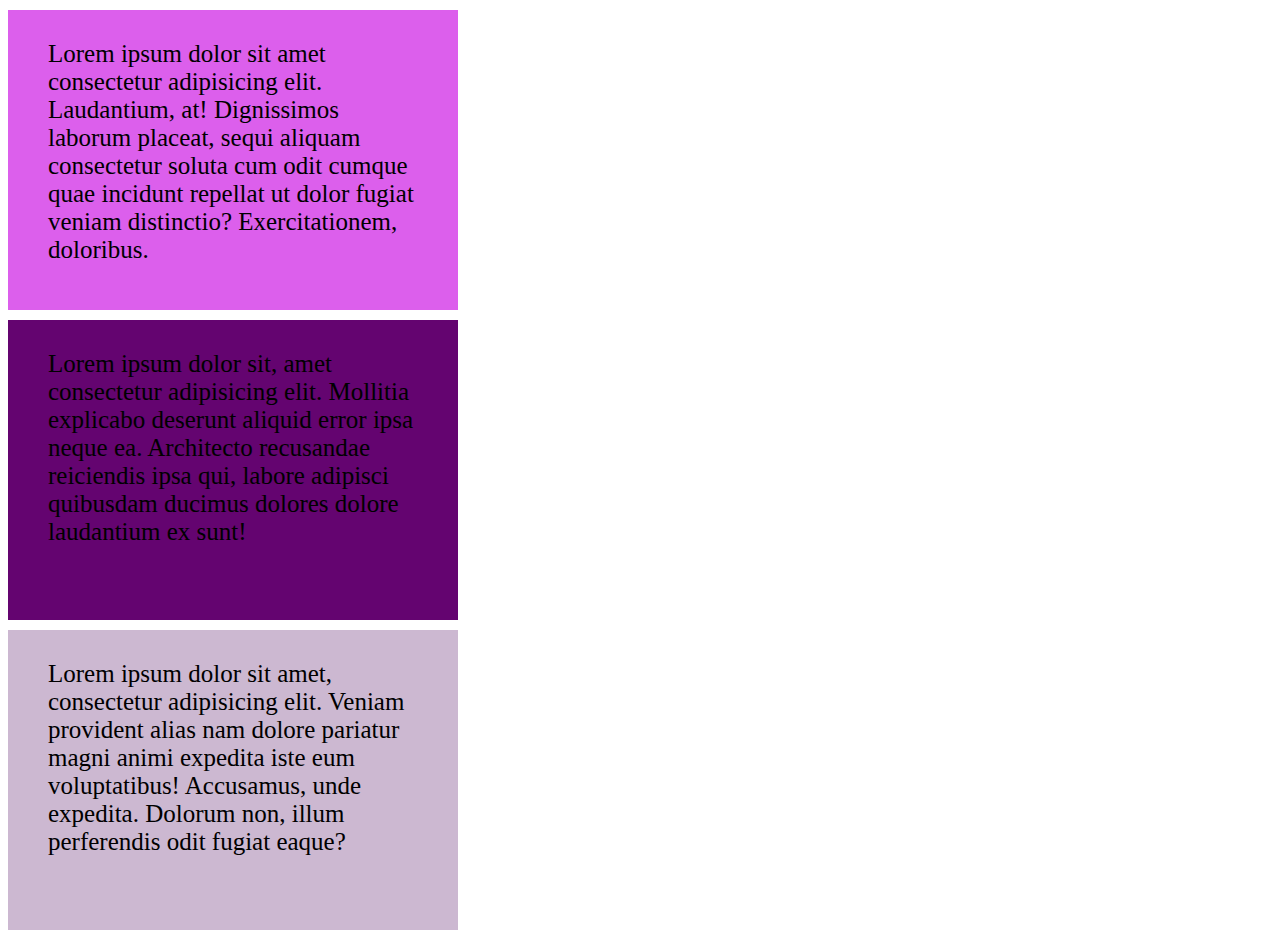
<file: Task2/index.html>
<!DOCTYPE html>
<html lang="en">

<head>
    <meta charset="UTF-8">
    <meta http-equiv="X-UA-Compatible" content="IE=edge">
    <meta name="viewport" content="width=device-width, initial-scale=1.0">
    <link rel="stylesheet" href="css/my-style.css">
    <title>Document</title>
</head>

<body>
    <div class="text1">
        <p> Lorem ipsum dolor sit amet consectetur adipisicing elit. Laudantium, at! Dignissimos laborum placeat, sequi
            aliquam consectetur soluta cum odit cumque quae incidunt repellat ut dolor fugiat veniam distinctio?
            Exercitationem, doloribus.</p>
    </div>
    <div class="text2">
        <p> Lorem ipsum dolor sit, amet consectetur adipisicing elit. Mollitia explicabo deserunt aliquid error ipsa
            neque ea.
            Architecto recusandae reiciendis ipsa qui, labore adipisci quibusdam ducimus dolores dolore laudantium ex
            sunt!
        </p>
    </div>
    <div class="text3">
        <p> Lorem ipsum dolor sit amet, consectetur adipisicing elit. Veniam provident alias nam dolore pariatur magni
            animi
            expedita iste eum voluptatibus! Accusamus, unde expedita. Dolorum non, illum perferendis odit fugiat eaque?
        </p>
    </div>
</body>

</html>
</file>
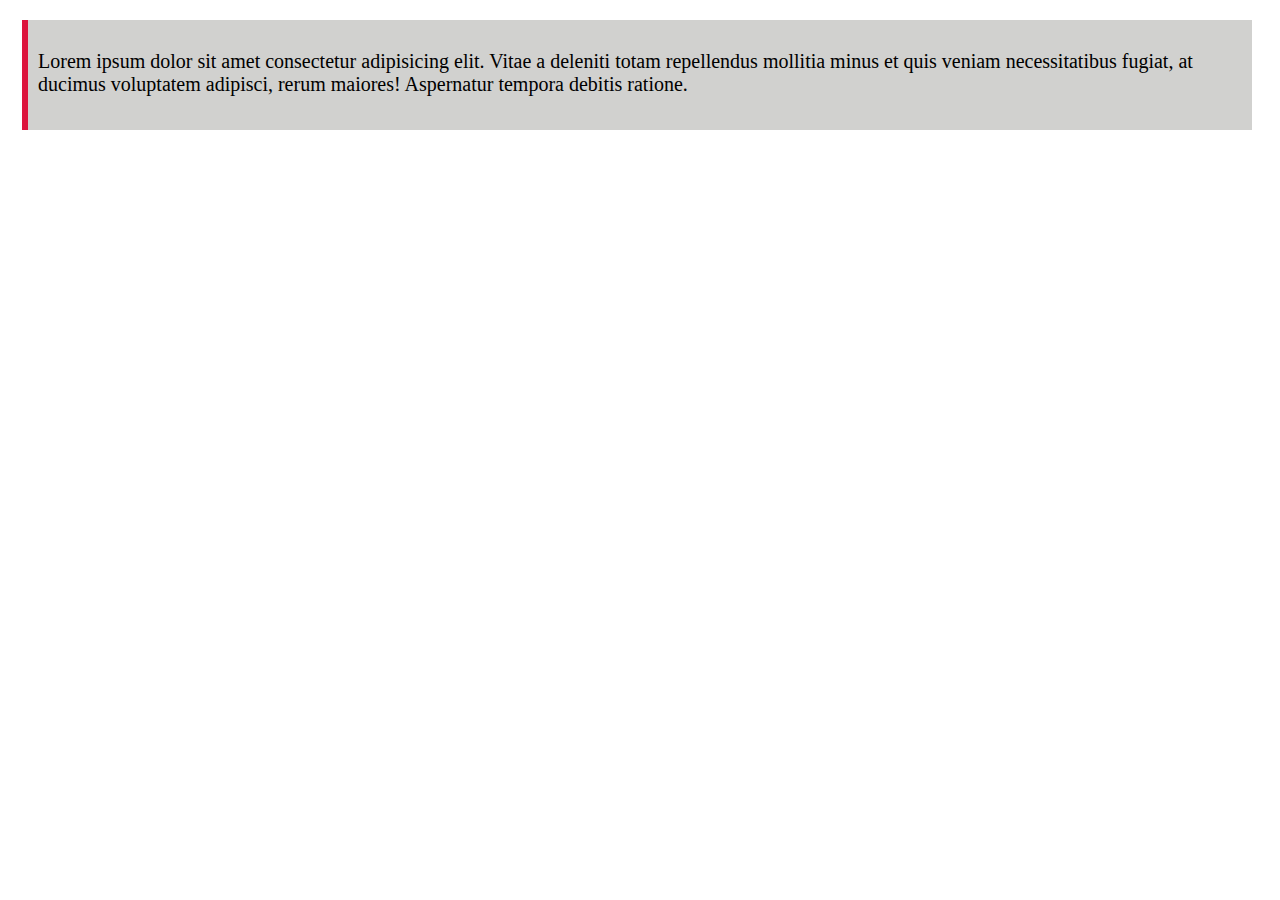
<file: Task6/index.html>
<!DOCTYPE html>
<html lang="en">

<head>
    <meta charset="UTF-8">
    <meta http-equiv="X-UA-Compatible" content="IE=edge">
    <meta name="viewport" content="width=device-width, initial-scale=1.0">
    <link rel="stylesheet" href="css/style.css">
    <title>Document</title>
</head>

<body>
        <div class="text1">
        <p>Lorem ipsum dolor sit amet consectetur adipisicing elit. Vitae a deleniti totam repellendus
            mollitia minus et quis veniam necessitatibus fugiat, at ducimus voluptatem adipisci, rerum maiores!
            Aspernatur tempora debitis ratione. </p>
    </div>

</body>

</html>
</file>
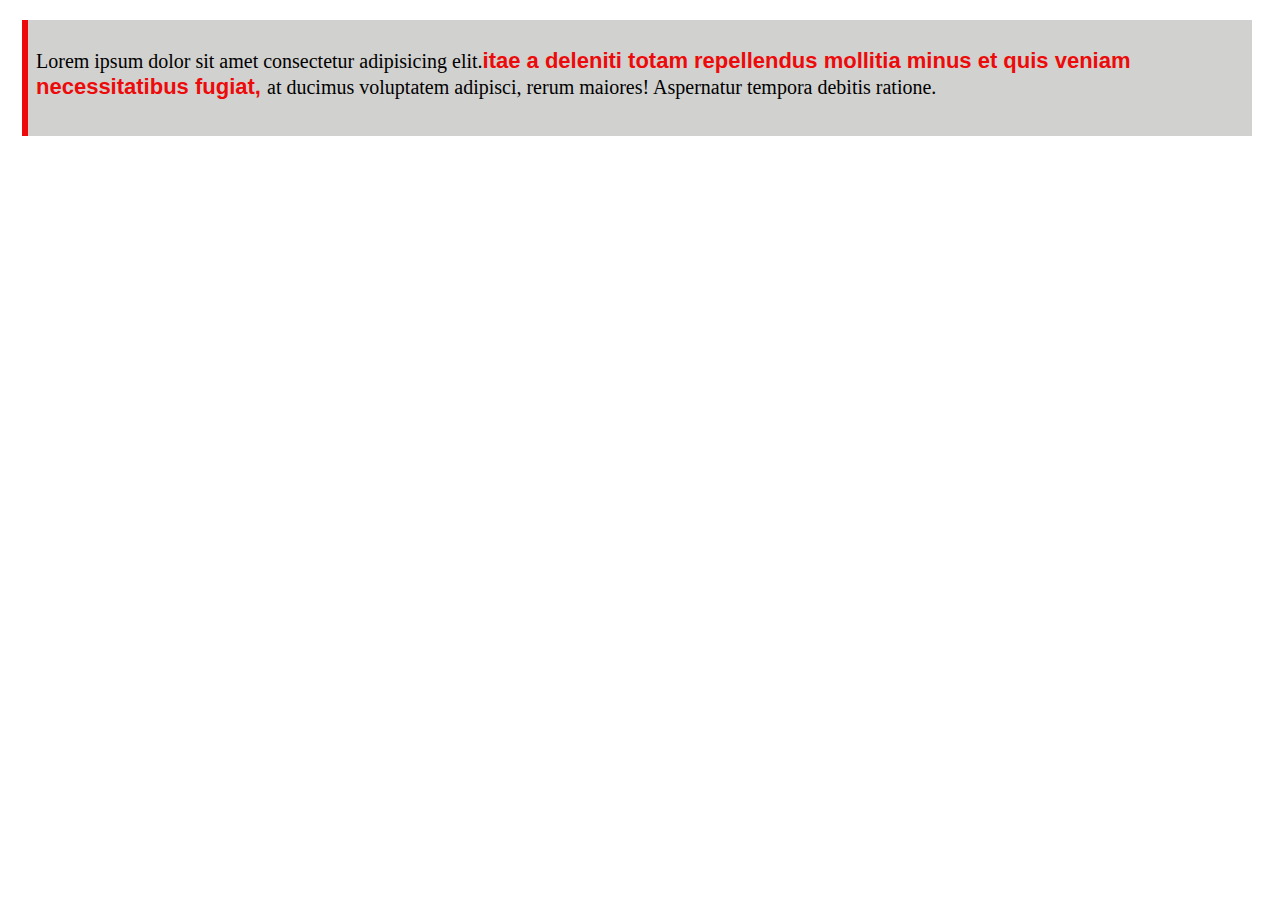
<file: Task7/index.html>
<!DOCTYPE html>
<html lang="en">

<head>
    <meta charset="UTF-8">
    <meta http-equiv="X-UA-Compatible" content="IE=edge">
    <meta name="viewport" content="width=device-width, initial-scale=1.0">
    <link rel="stylesheet" href="css/style.css">
    <title>Document</title>
</head>

<body>
    <div class="text1">
    <p>Lorem ipsum dolor sit amet consectetur adipisicing elit.<span>itae a deleniti totam repellendus
        mollitia minus et quis veniam necessitatibus fugiat, </span>  at ducimus voluptatem adipisci, rerum maiores!
        Aspernatur tempora debitis ratione. </p>
</div>

</body>

</html>
</file>
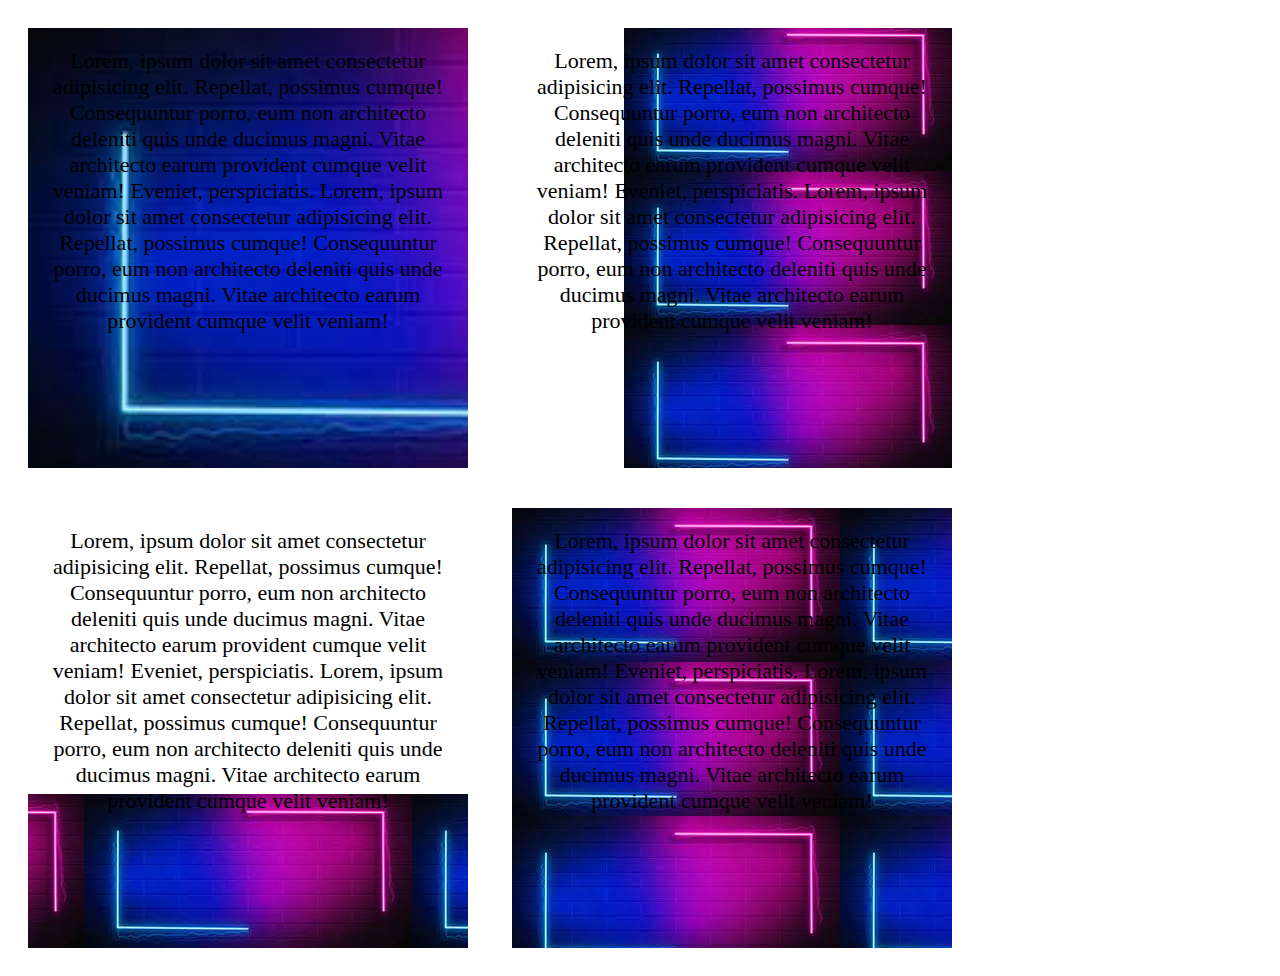
<file: Task3/text.html>
<!DOCTYPE html>
<html lang="en">

<head>
    <meta charset="UTF-8">
    <meta http-equiv="X-UA-Compatible" content="IE=edge">
    <meta name="viewport" content="width=device-width, initial-scale=1.0">
    <title>Document</title>
    <link rel="stylesheet" href="../Task3/css/style.css">
</head>

<body>

    <div1>
        <p class="a">
            Lorem, ipsum dolor sit amet consectetur adipisicing elit. Repellat, possimus cumque! Consequuntur porro, eum
            non architecto deleniti quis unde ducimus magni. Vitae architecto earum provident cumque velit veniam!
            Eveniet, perspiciatis. Lorem, ipsum dolor sit amet consectetur adipisicing elit. Repellat, possimus cumque!
            Consequuntur porro, eum
            non architecto deleniti quis unde ducimus magni. Vitae architecto earum provident cumque velit veniam!

        </p>
    </div1>
    <div2>
        <p class="b">
            Lorem, ipsum dolor sit amet consectetur adipisicing elit. Repellat, possimus cumque! Consequuntur porro, eum
            non architecto deleniti quis unde ducimus magni. Vitae architecto earum provident cumque velit veniam!
            Eveniet, perspiciatis. Lorem, ipsum dolor sit amet consectetur adipisicing elit. Repellat, possimus cumque!
            Consequuntur porro, eum
            non architecto deleniti quis unde ducimus magni. Vitae architecto earum provident cumque velit veniam!

        </p>
    </div2>
    <div3>
        <p class="c">
            Lorem, ipsum dolor sit amet consectetur adipisicing elit. Repellat, possimus cumque! Consequuntur porro, eum
            non architecto deleniti quis unde ducimus magni. Vitae architecto earum provident cumque velit veniam!
            Eveniet, perspiciatis. Lorem, ipsum dolor sit amet consectetur adipisicing elit. Repellat, possimus cumque!
            Consequuntur porro, eum
            non architecto deleniti quis unde ducimus magni. Vitae architecto earum provident cumque velit veniam!

        </p>
    </div3>
    <div4>
        <p class="d">
            Lorem, ipsum dolor sit amet consectetur adipisicing elit. Repellat, possimus cumque! Consequuntur porro, eum
            non architecto deleniti quis unde ducimus magni. Vitae architecto earum provident cumque velit veniam!
            Eveniet, perspiciatis. Lorem, ipsum dolor sit amet consectetur adipisicing elit. Repellat, possimus cumque!
            Consequuntur porro, eum
            non architecto deleniti quis unde ducimus magni. Vitae architecto earum provident cumque velit veniam!

        </p>
    </div4>
</body>

</html>
</file>
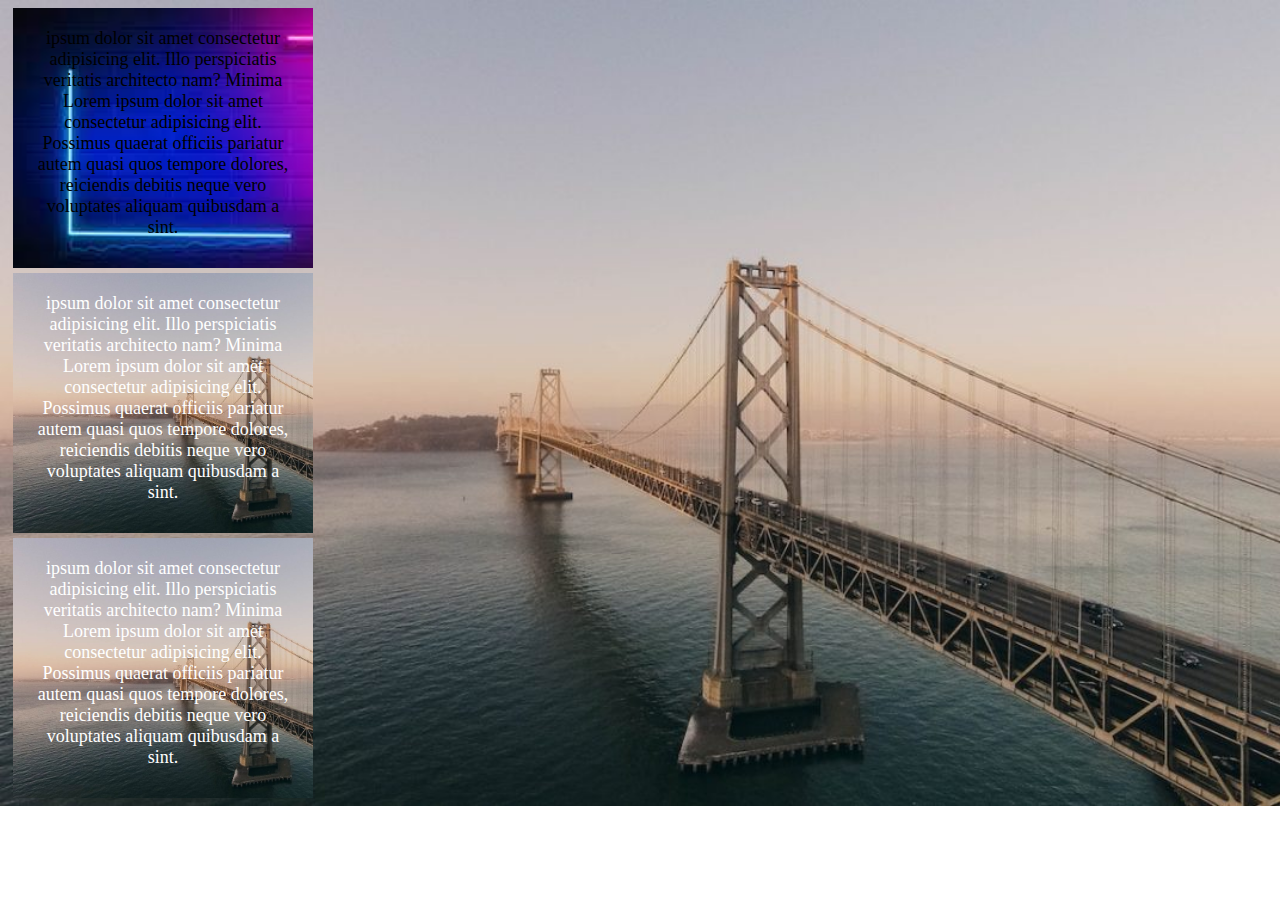
<file: Task4/text.html>
<!DOCTYPE html>
<html lang="en">

<head>
    <meta charset="UTF-8">
    <meta http-equiv="X-UA-Compatible" content="IE=edge">
    <meta name="viewport" content="width=device-width, initial-scale=1.0">
    <link rel="stylesheet" href="css/style.css">
    <title>Document</title>
</head>

<body>
    <div>
        <p class="text1">
           ipsum dolor sit amet consectetur adipisicing elit. Illo perspiciatis veritatis architecto
            nam? Minima Lorem ipsum dolor sit amet consectetur adipisicing elit. Possimus quaerat officiis pariatur autem quasi quos
            tempore dolores, reiciendis debitis neque vero voluptates aliquam quibusdam a sint.
           
        </p>
    </div>

    <div>
        <p class="text2">
            ipsum dolor sit amet consectetur adipisicing elit. Illo perspiciatis veritatis architecto
            nam? Minima Lorem ipsum dolor sit amet consectetur adipisicing elit. Possimus quaerat officiis pariatur autem quasi quos
            tempore dolores, reiciendis debitis neque vero voluptates aliquam quibusdam a sint.
        </p>
    </div>

    <div>
        <p class="text3">
            ipsum dolor sit amet consectetur adipisicing elit. Illo perspiciatis veritatis architecto
            nam? Minima Lorem ipsum dolor sit amet consectetur adipisicing elit. Possimus quaerat officiis pariatur autem quasi quos
            tempore dolores, reiciendis debitis neque vero voluptates aliquam quibusdam a sint. 
        </p>
    </div>


</body>

</html>
</file>
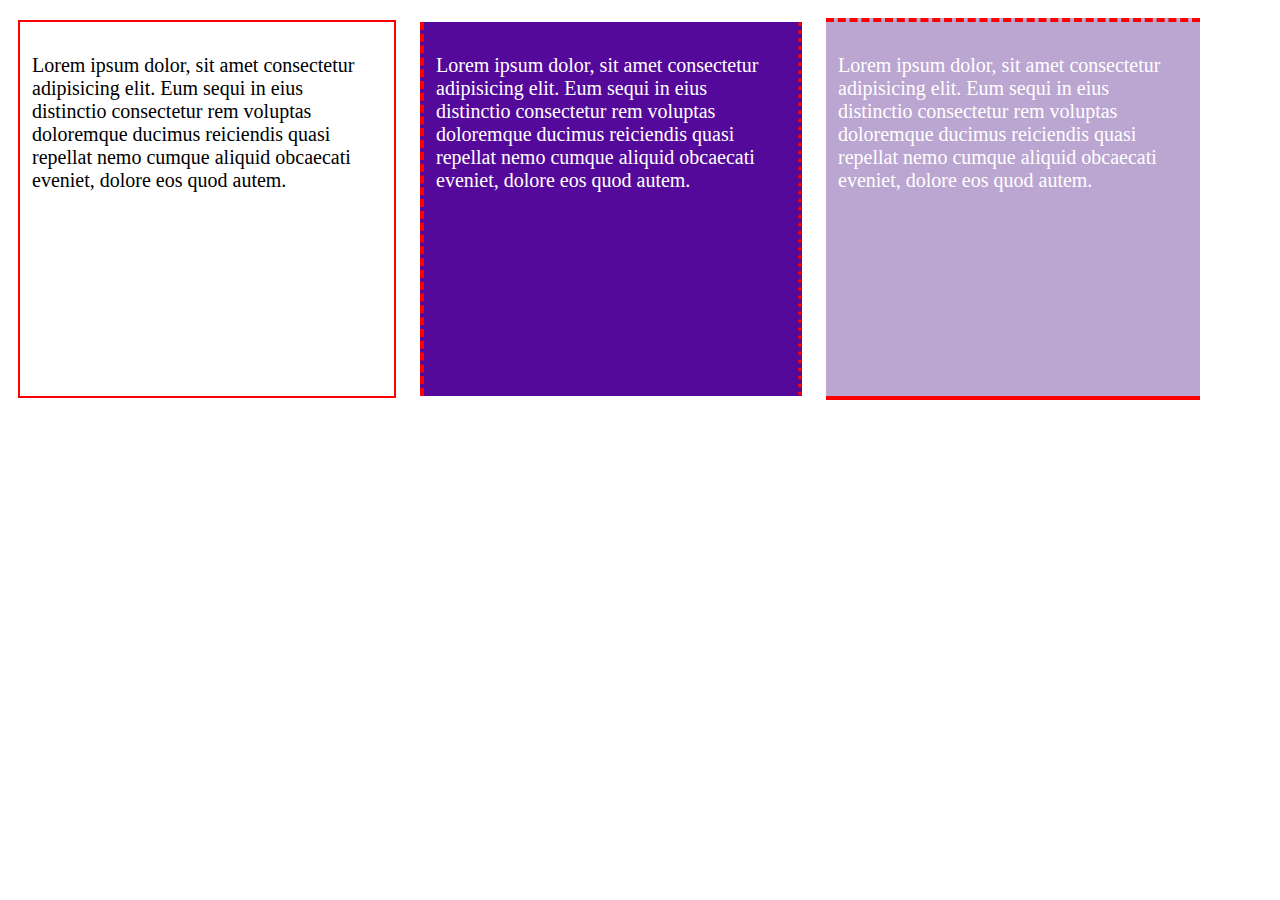
<file: Task5/bord.html>
<!DOCTYPE html>
<html lang="en">

<head>
    <meta charset="UTF-8">
    <meta http-equiv="X-UA-Compatible" content="IE=edge">
    <meta name="viewport" content="width=device-width, initial-scale=1.0">
    <link rel="stylesheet" href="css/style.css">
    <title>Document</title>
</head>

<body>
    <div class="a1">
        <p>
            Lorem ipsum dolor, sit amet consectetur adipisicing elit. Eum sequi in eius distinctio consectetur rem
            voluptas doloremque ducimus reiciendis quasi repellat nemo cumque aliquid obcaecati eveniet, dolore eos quod
            autem.
        </p>
    </div>

    <div class="a2">
        <p>
            Lorem ipsum dolor, sit amet consectetur adipisicing elit. Eum sequi in eius distinctio consectetur rem
            voluptas doloremque ducimus reiciendis quasi repellat nemo cumque aliquid obcaecati eveniet, dolore eos quod
            autem.
        </p>
    </div>
    <div class="a3">
        <p>
            Lorem ipsum dolor, sit amet consectetur adipisicing elit. Eum sequi in eius distinctio consectetur rem
            voluptas doloremque ducimus reiciendis quasi repellat nemo cumque aliquid obcaecati eveniet, dolore eos quod
            autem.
        </p>
    </div>
</body>

</html>
</file>
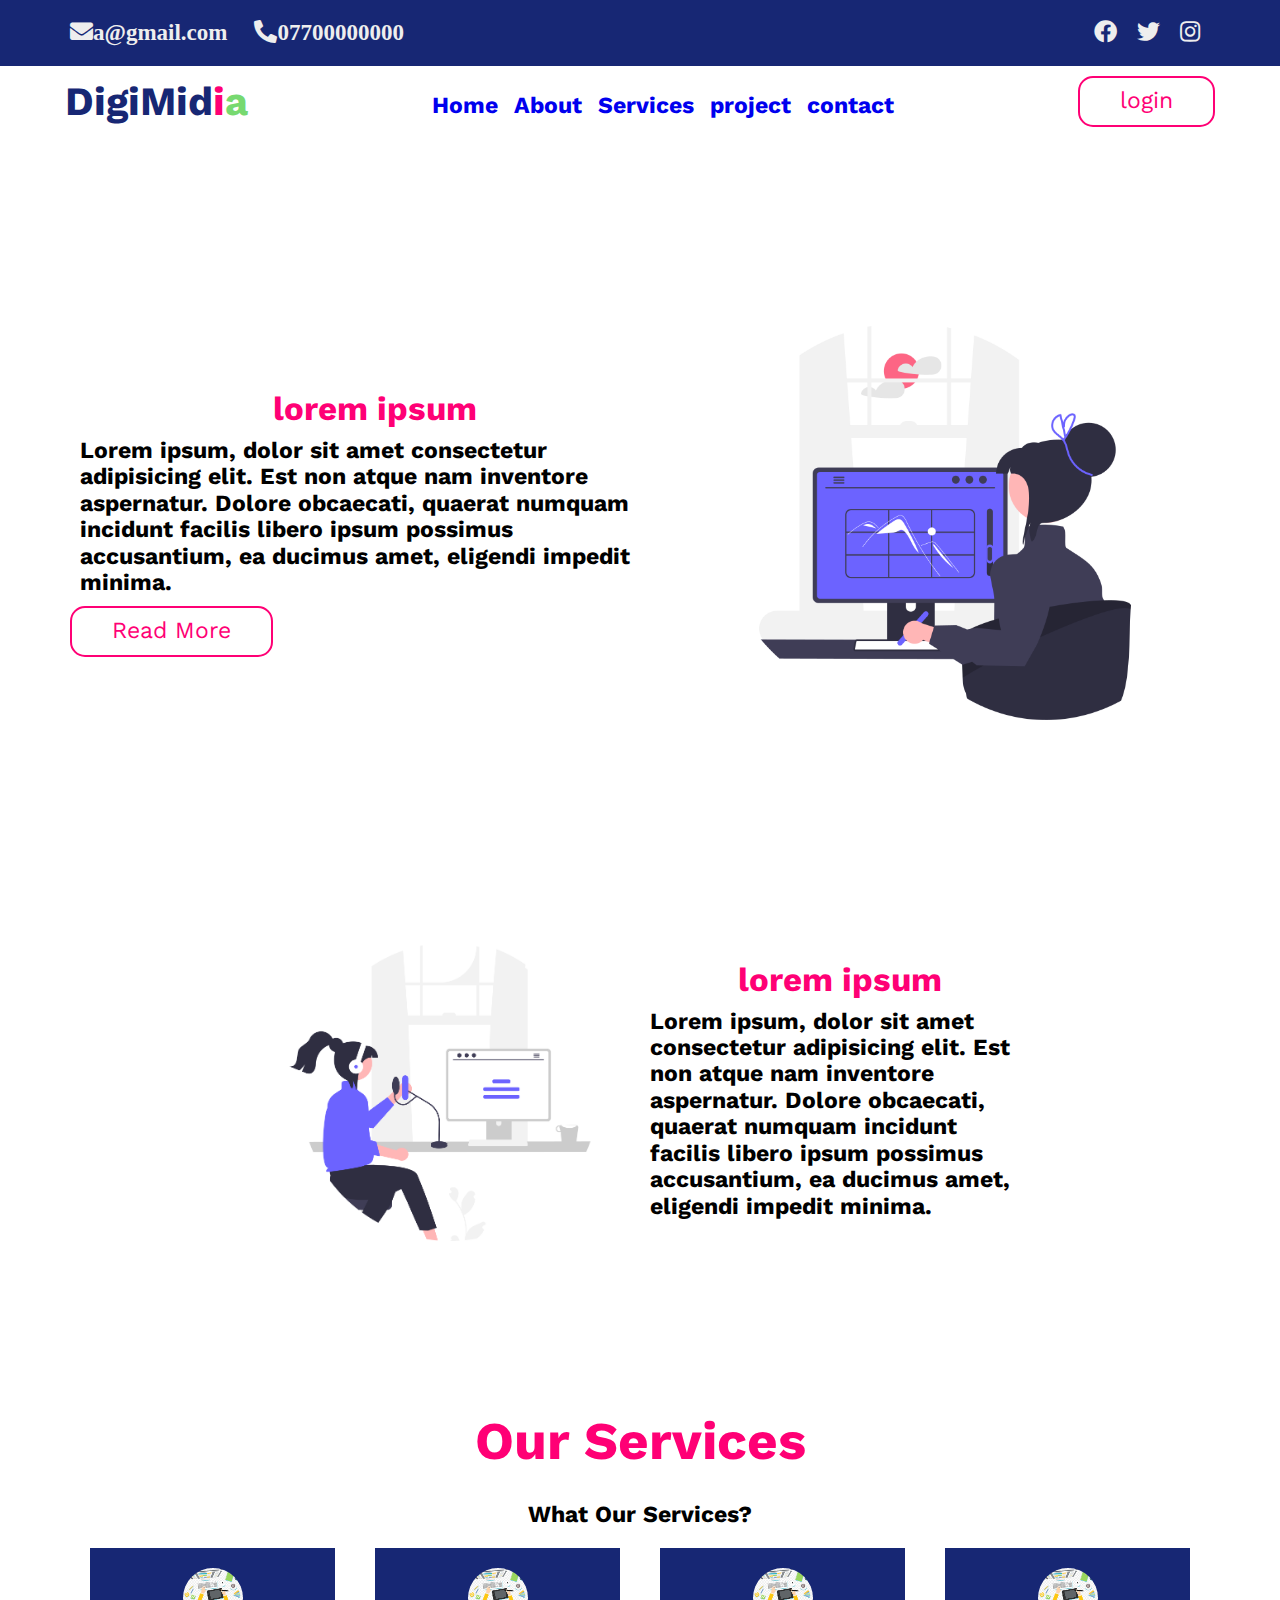
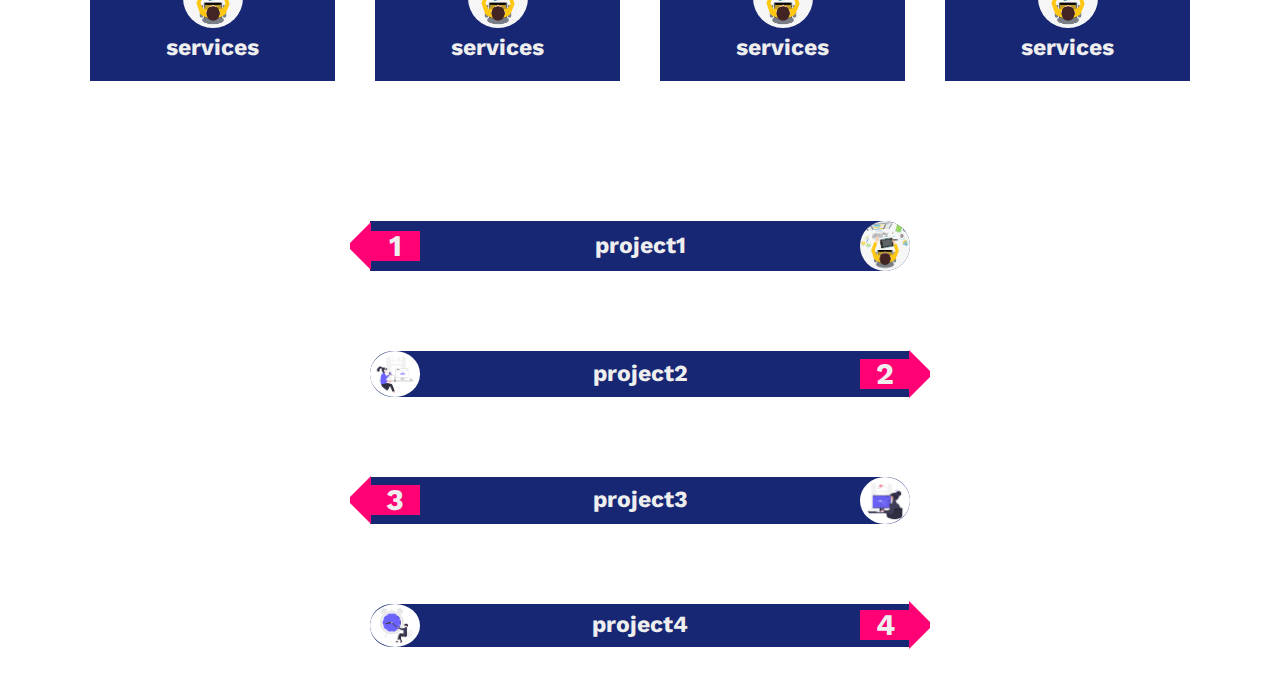
<file: Task8/project1.html>
<!DOCTYPE html>
<html lang="en">

<head>
  <meta charset="UTF-8">
  <meta http-equiv="X-UA-Compatible" content="IE=edge">
  <meta name="viewport" content="width=device-width, initial-scale=1.0">
  <link rel="stylesheet" href="style/css/style.css">
  <link rel="stylesheet" href="style/css/all.min.css">
  
  
  <link rel="stylesheet" href="style/css/normalize.css">
  <link rel="preconnect" href="https://fonts.googleapis.com">
<link rel="preconnect" href="https://fonts.gstatic.com" crossorigin>
<link href="https://fonts.googleapis.com/css2?family=Cairo:wght@200&family=Work+Sans&display=swap" rel="stylesheet">
  <title>project</title>
</head>

<body>

  <!-- first header -->
  <header class="header">

    <div class="container">

      <div class="info">
        <i class="fas fa-envelope">a@gmail.com</i>
        <i class="fas fa-phone-alt">07700000000</i>
      </div>


      <nav class="nav">


        <ul>
          <li> <a href="#"><i class="fab fa-facebook"></i></a></li>
          <li> <a href="#"><i class="fab fa-twitter"></i></a></li>
          <li> <a href="#"><i class="fab fa-instagram"></i></a></li>
        </ul>

      </nav>
    </div>
  </header>


  <!-- first navbar -->
  <div class="navbar">
    <div class="container">
      <p>DigiMid<span class="span1">i</span><span class="span2">a</span> </p>

      <div class="list">
        <ul>
          <li> <a href="#">Home</a></li>
          <li><a href="#">About</a></li>
          <li><a href="#">Services</a></li>
          <li><a href="#">project</a></li>
          <li><a href="#">contact</a></li>
        </ul>
      </div>


      <input type="button" value="login" name="login">
    </div>


  </div>
  <!-- end navbar -->
  <!-- start landing -->

  <div class="landing">
    <div class="container">

      <div class="content">
        <h2 class="tex1">lorem ipsum </h2>
        <p class="tex2">Lorem ipsum, dolor sit amet consectetur adipisicing elit. Est non atque nam inventore
          aspernatur. Dolore
          obcaecati, quaerat numquam incidunt facilis libero ipsum possimus accusantium, ea ducimus amet, eligendi
          impedit
          minima.</p>
        <input type="button" class="read" value="Read More" name="read more">
      </div>

      <img src="style/images/undraw_Designer_girl_re_h54c.png" alt="">

    </div>

  </div>
  </div>

  <!-- end landing -->
  <div class="home">
    <div class="text1">
      <div class="container">

        <div class="photo1">
          <img src="style/images/undraw_Podcast_re_wr88.png" alt="">
        </div>
        <div class="content1">
          <h2 class="tex11">lorem ipsum </h2>
          <p class="tex22">Lorem ipsum, dolor sit amet consectetur adipisicing elit. Est non atque nam inventore
            aspernatur. Dolore
            obcaecati, quaerat numquam incidunt facilis libero ipsum possimus accusantium, ea ducimus amet, eligendi
            impedit
            minima.</p>
        </div>
      </div>
    </div>
  </div>
  </div>
  </div>

  <div class="cont">


    <div class="services">
      <h3>Our Services</h3>
      <p>What Our Services?</p>
    </div>
    <div class="serv">
      <div class="container">


        <div class="div1">
          <img class="img1" src="style/images/qq.jpg" alt="">
          <div class="se">services</div>
        </div>

        <div class="div1">
          <img class="img1" src="style/images/qq.jpg" alt="">
          <div class="se">services</div>
        </div>
        <div class="div1">
          <img class="img1" src="style/images/qq.jpg" alt="">
          <div class="se">services</div>
        </div>
        <div class="div1">
          <img class="img1" src="style/images/qq.jpg" alt="">
          <div class="se">services</div>
        </div>
      </div>
    </div>
  </div>
  </div>
  </div>

  <div class="projectes">
    <div class="container">

      <div class="div12">
        <span class="sp"></span>
        <h2 class="p1">project1</h2>
        <img src="style/images/qq.jpg" alt="">
      </div>


      <div class="div13">
        <span class="sp"></span>
        <h2 class="p2">project2<h2>
            <img src="style/images/undraw_Podcast_re_wr88.png" alt="">

      </div>

      <div class="div14">
        <span class="sp"></span>
        <h2 class="p3">project3<h2>
            <img src="style/images/undraw_Designer_girl_re_h54c.png" alt="">
      </div>

      <div class="div15">
        <span class="sp"></span>
        <h2 class="p4">project4<h2>
            <img src="style/images/undraw_Time_management_re_tk5w.png" alt="">

      </div>
    </div>
  </div>
  <!-- end body -->
</body>

</html>
</file>
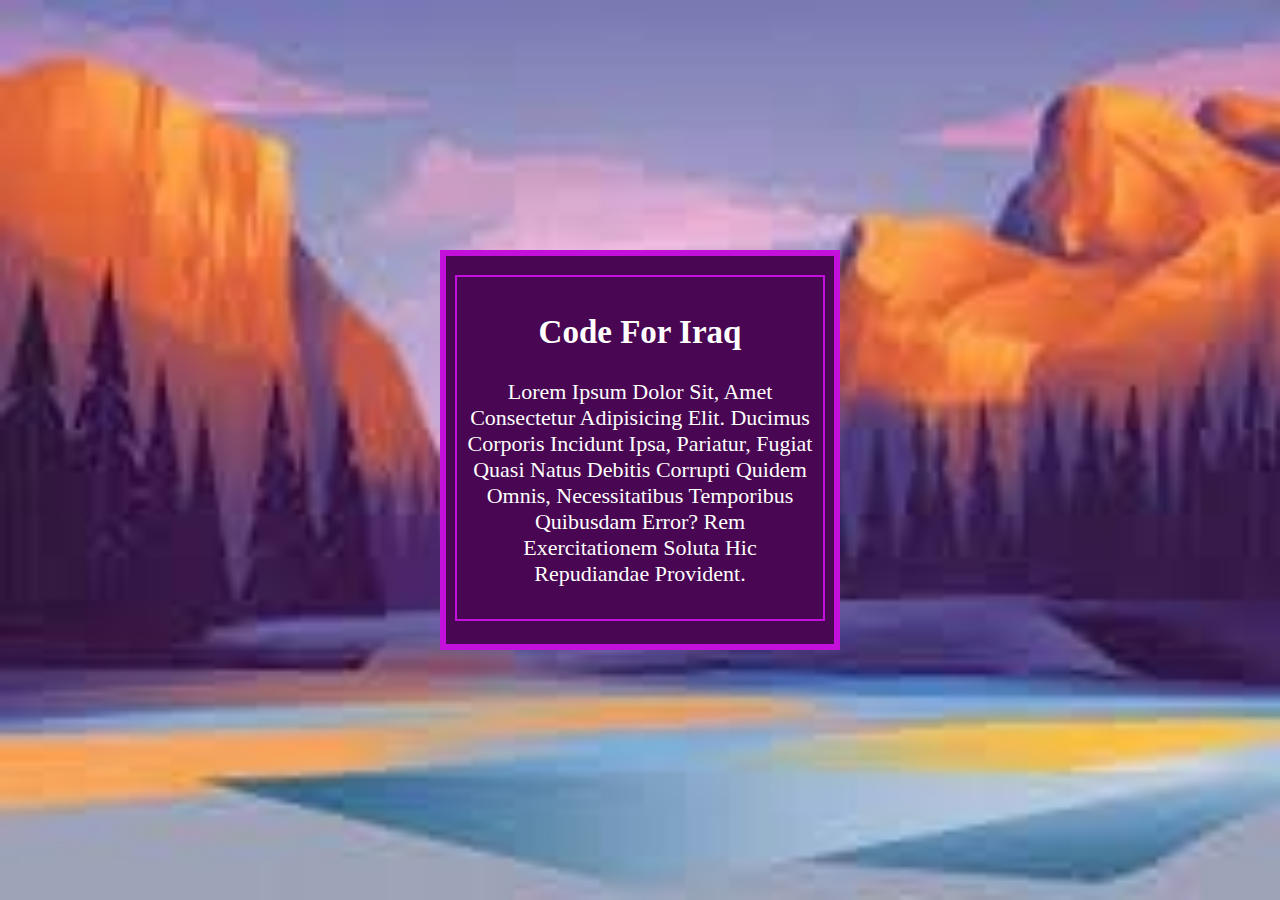
<file: Task9/border.html>
<!DOCTYPE html>
<html lang="en">

<head>
    <meta charset="UTF-8">
    <meta http-equiv="X-UA-Compatible" content="IE=edge">
    <meta name="viewport" content="width=device-width, initial-scale=1.0">
    <link rel="stylesheet" href="style/css/style.css">
    <title>Document</title>
</head>

<body>
    <div class="project">
        
       
        <span></span>
        <span></span>
        <span></span>
        <span></span>
        <div class="text">
            <h2>code for iraq</h2>
            <p>Lorem ipsum dolor sit, amet consectetur adipisicing elit. Ducimus corporis incidunt ipsa, pariatur, fugiat
                quasi natus debitis corrupti quidem omnis, necessitatibus temporibus quibusdam error? Rem exercitationem
                soluta hic repudiandae provident.</p>
            </div>
    </div>

</body>

</html>
</file>
<file: Task2/css/my-style.css>
div{
    width: 450px;
    height: 300px;
  
}

.text1{
    background-color: rgb(220, 95, 236);

    
}
.text2{
    background-color: rgb(100, 4, 112);
}
.text3{
    background-color: rgb(204, 184, 209);
}
p{
    padding: 30px ;
    font-size: 25px;
    margin: 10px;

}
</file>
<file: Task6/css/style.css>
div{
    background-color: rgb(209, 209, 207);
    height: 90px;
    padding: 10px;
    margin: 20px;
    font-size: 20px;
}
div::before{
    content: "";
    background-color: crimson;
   position:absolute;
   left: 22px;
   top: 20px;
   height: 110px;
   width: 6px;
   
}
</file>
<file: Task7/css/style.css>
div{
    background-color: rgb(209, 209, 207);
    height: 100px;
    padding: 8px;
    margin: 20px;
    font-size: 20px;
}
div::before{
    content: "";
    background-color:  rgb(236, 10, 10);
   position:absolute;
   left: 22px;
   top: 20px;
   height: 116px;
   width: 6px;
   
   
}
span{
    font-size: 22px;
    font-family:'Gill Sans', 'Gill Sans MT', Calibri, 'Trebuchet MS', sans-serif;
    color: rgb(236, 10, 10);
    font-weight:bold;
    
}
</file>
<file: Task3/css/style.css>
p{
     background-image: url(../image/download.jpg);
     width: 400px;
height: 400px;
padding: 20px;
margin: 20px;
font-size: 22px;
text-align: center;
display: inline-block;


}
.a{
background-repeat: no-repeat;
background-size: cover;



}
.b{
    background-repeat: repeat-y;
    background-position: right;

}
.c{
background-repeat: repeat-x;
background-position: bottom;
}

.d{
    background-repeat: repeat;
}
</file>
<file: Task4/css/style.css>
body{
    background-image: url(../image/back.jpg);
    background-repeat: no-repeat;
    background-size: cover;
 
}
p {
    
   display: block;
   height: 220px;
   width: 260px;
   text-align: center;
   font-size: 18px;
   padding: 20px;
   margin: 5px;
   


}
.text1{
    background-image: url(../image/download.jpg);
    background-repeat: no-repeat;
    background-size: cover;
   
   
}

.text2{
    background-image: url(../image/back.jpg);
    background-repeat: no-repeat;
    background-size: cover;
    color: #fff;
}
.text3{
    background-image: url(../image/back.jpg);
    background-repeat: no-repeat;
    background-size: cover;
    color: #fff;
}
</file>
<file: Task5/css/style.css>
div{
background-color: white;
width: 350px;
height: 350px;
display: inline-block;
margin: 10px;
padding: 12px;
font-size: 20px;

}.a1{
border: 2px solid red;
}
.a2{
    background-color: rgb(84, 9, 155);
border-left:4px dashed red;
border-right: 4px dotted red;
color: #fff;
}
.a3{
    background-color: rgb(187, 165, 209);
border-top: 4px dashed red;
border-bottom: 4px solid red;
color: #fff;
}
</file>
<file: Task8/style/css/style.css>
/* body style */
body {
    font-family: 'Cairo', sans-serif;
    font-family: 'Work Sans', sans-serif;
  
   font-weight: bold;
   
}
:root {
--main-color:#FF0075;
--second-color:#172774;
--theard-color:#77D970;
--four-color:#EEEEEE;
}

    
* {
 
   box-sizing: border-box;
   font-size: 23px;
   margin: 0;
  padding: 0;
  
  
 }
.container {
    padding-left: 15px;
    padding-right: 15px;
   margin-left:auto;
   margin-right: auto;
   

}
/* small */
@media (min-width: 768px) {
    .container {
        width: 750px;
    }
}
/* medime */
@media (min-width: 992px) {
    .container {
        width: 970px;
    }
}
/* large*/
@media (min-width: 1200px) {
    .container {
        width: 1170px;
    }
}
ul{
    list-style: none;
    
  
 
    
}

.header{
    background-color: var(--second-color);
    color: var(--four-color);

  
   
}
.header .container {
  
     position: relative;
    display: flex;
    justify-content: space-between;
   align-items: center;
   flex-direction: row;
 
 
   
}
.header .nav {
   flex: 1;
   display: flex;
   align-items: center;
   justify-content: flex-end;
   color: var(--second-color);
   
}
.header .nav ul{
    display: flex;
  
}
.header .container .info i{
padding-right:20px ;
}
header .nav ul li a {
    padding: 20px 10px;
    display: block;
    color:var(--four-color); 
 
}
.navbar .container {
  
    position: relative;
   display: flex;
   justify-content: space-between;
  align-items: center;
  flex-direction: row;
  align-content: center;
 
padding: 10px;
}
.navbar .container  p{
    color: var(--second-color);
    
  
  
   }
   .navbar .container .span1 {
       color: var(--main-color);
   }
   .navbar .container .span2 {
    color: var(--theard-color);
   }
   .navbar .container  p,span{
    font-size: 40px;
   }
   .navbar .list ul{
       display: flex;
      

      
    
    }
  
    .navbar ul li{
        padding-top: 10px;
    }
  
   .navbar ul li a{  
   padding:8px;
  
   
  text-decoration: none;
   }
   .navbar input{
    background: none;
     border: 2px solid var(--main-color); 
     padding: 10px 40px;
     border-radius: 15px;
     color: var(--main-color);
 }
.landing {
 


    display: flex;
    height: calc(100vh - 127px);

    justify-content: space-around;
     flex-direction: row;
  

}
 .landing .container {
    position: relative;
     display: flex;
    align-items: center;
    justify-content: center;
    
overflow: hidden;


 
   
 }
 .landing  .container img{
     height: 500px;
    }
 .landing .container .content .read {
    background: none;
    border: 2px solid var(--main-color); 
    padding: 10px 40px;
    border-radius: 15px;
    color: var(--main-color);
 }
 .landing .container .content .read:hover {
     color: var(--second-color); 
     background-color: var(--main-color);
     
 }
 .landing .container .content  .tex1{
     font-size: 33px;
    color: var(--main-color);
    text-align: center;
 
 }
 .landing .container .content .tex2{

    padding: 10px;
 }
 
      
     

/* home section */


  .home .text1 {
    position: relative;
    display: flex;
    justify-content: center;
   align-items: center;
   margin-bottom: 100px;
 
  }
    


  .home .container {
    position: relative;
    display: flex;
    justify-content: center;
   align-items: center;
 
  }

.text1 .content1{
    width: 400px;
}

 
 
     

   
 .home .text1  .tex11{
     font-size: 33px;
    color: var(--main-color);
    text-align: center;
    

  
 }
 .home .text1  .tex22{

    padding: 10px;
 }
 .home .text1 .photo1 img{
     width: 400px;
     
 }
 .services{
    
    text-align: center;
    
 }
 .serv {
    
 
     display: flex;
     justify-content: center;
    align-items: center;
    align-content: center;
    
   
 }

 .serv .container {
    position: relative;
    display: flex;
    justify-content: center;
   align-items: center;
  text-align: center;
  
 

  
 }
.div1 {
    background-color: var(--second-color);
   margin: 20px;
   width: 400px;
    font-weight: bold;
    padding: 20px;
}
.services h3 {
    text-align: center;
    padding: 30px;
    font-size: 53px;
    color: var(--main-color);
    font-weight: bold;

  
}
.services p {
    font-weight: bold;
}
.serv .container  .div1 .se{
    color:var(--four-color);

}
.serv .container  .div1 .img1 {
    width: 60px;
    border-radius: 50%;
}
.projectes .container {
    position: relative;
    display: flex;
  margin-top: 80px;
   align-items: center;
   flex-direction: column;
  align-content: center;
  text-align: center;

  


}

.projectes .container  img{
    width: 50px;
    border-radius: 50%;

}
.div12,.div13 , .div14 , .div15 {
    counter-increment: con;
    background-color: var(--second-color);
    color: var(--four-color);
    


     
     
 }  
 
 .projectes .container  .sp  {
     background-color:var(--main-color);
     width: 50px;
     height: 30px;
 
    position: relative;
    line-height: 30px;
    font-size: 30px;
    
    
   
    
 }


 .projectes .container .sp::before  {
    content:counter(con);


   
   

 }

.projectes .div12  , .div14  {
    background-color: var(--second-color);
    margin: 40px; 
    justify-content: space-between;
      width: 540px;
       font-weight: bold;
       display: flex;
       position: relative;
       flex-direction: row;
       align-items: center;
       align-content: center;
    
     
}

.projectes .div13 ,.div15  {
    background-color: var(--second-color);
    margin: 40px; 
    justify-content: space-between;
      width: 540px;
       font-weight: bold;
       display: flex;
       position: relative;
       flex-direction: row-reverse;
       align-items: center;
       align-content: center;
       
      
}
.div12::before {
    content:"";
    position:absolute;
    border: 21px solid;
   
    border-color: transparent var(--main-color) transparent transparent;
    left:-41px;
    width: 0;
    height:6px;
    display: flex;
    align-items: center;
    justify-content: center;
    
    
}
.div14::before {
    content:"";
    position:absolute;
    border: 21px solid;
  
    border-color: transparent var(--main-color) transparent transparent;
    left:-41px;
    width: 0;
    height:6px;
    display: flex;
    align-items: center;
    justify-content: center;
    
   
}
.div13::after {
    content:"";
    position:absolute;
    border: 21px solid;
    border-color: transparent transparent transparent var(--main-color);
    right:-41px;
    width: 0;
    height:6px;
    display: flex;
    align-items: center;
    justify-content: center;
}
.div15::after {
    content:"";
    position:absolute;
    border: 21px solid;
    border-color: transparent transparent transparent var(--main-color);
    right:-41px;
    width: 0;
    height: 6px;
    display: flex;
    align-items: center;
    justify-content: center;
   
}


.projectes .div12 , .div14{
    border-end-end-radius: 70px;
     border-start-end-radius: 70px;
     line-height: 0px;
}
.projectes .div13 , .div15{
border-start-start-radius: 70px;
border-end-start-radius: 70px;
line-height: 0px;

    
   
}
</file>
<file: Task9/style/css/style.css>
body{
    background: url(../image/photo_2021-12-11_14-13-29.jpg) no-repeat  ;
    background-size: cover;
    height: 100vh;
    width: 100vw;
    position: relative;
    padding: 0;
    margin: 0;
}
.project{
    background-color: rgb(73, 6, 82);
    position: absolute;
    width: 400px;
    height: 400px;
    top: 50%;
    left: 50%;
    transform: translate(-50%,-50%);
    box-sizing: border-box;

}
.project .text{
    text-align: center;
    font-size: 22px;
    
   border: solid 2px rgb(196, 16, 219);
 text-transform: capitalize;
 width: 370px;
box-sizing: border-box;
color: white;
padding: 10px;
margin: 25px 15px;
position: absolute;
  
   
  
  

}
.project span {
position: absolute;
left: 0;
top: 0;
width: 100%;
height: 100%;
display: block;
box-sizing: border-box;

}
.project span::before{
    content: "";
    position: absolute;
    width: 100%;
    height: 6px;
    background-color:  rgb(196, 16, 219);
    animation: animy 4s linear infinite;
}

@keyframes animy {
    0%{
     transform: scaleX(0);
     transform-origin: left;
    }
    50%{
        ransform: scaleX(1);
    transform-origin: left;
  
}
50.1%{
    transform: scaleX(1);
    transform-origin: right;
}
100%{
    transform: scaleX(0);
    transform-origin: right;

}}
.project span:nth-child(1){
    transform: rotate(0deg);

}

.project span:nth-child(2){
    transform: rotate(90deg);

}
.project span:nth-child(3){
    transform: rotate(180deg);

}
.project span:nth-child(4){
    transform: rotate(270deg);

}
</file>
